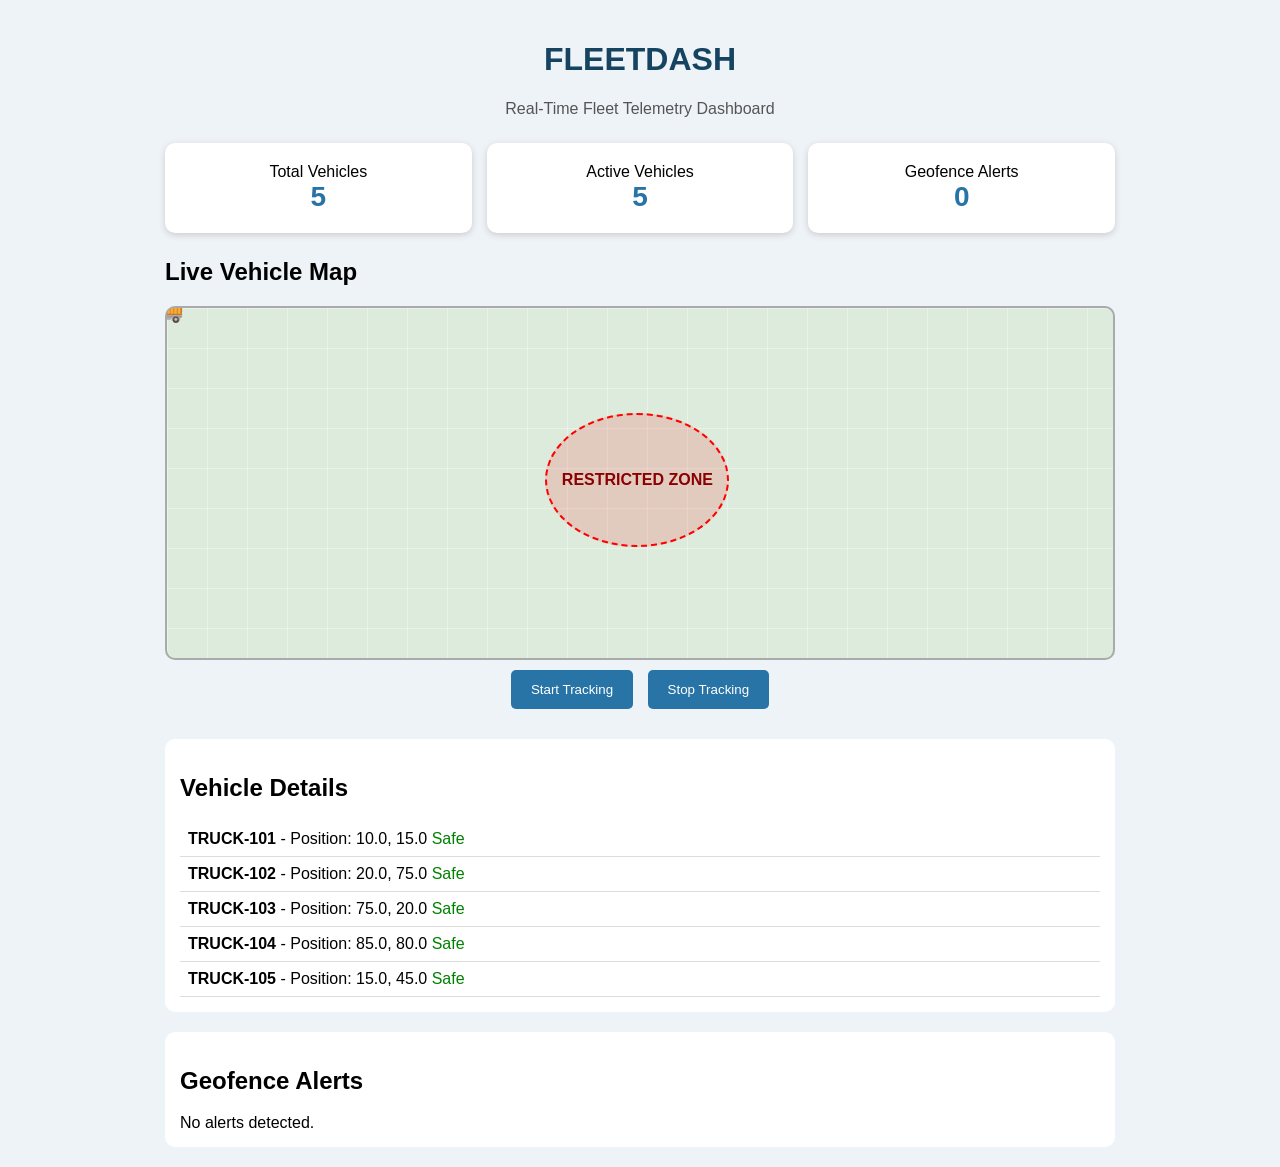
<file: index.html>
<!DOCTYPE html>
<html lang="en">
<head>
    <meta charset="UTF-8">
    <meta name="viewport" content="width=device-width, initial-scale=1.0">
    <title>FleetDash - Vehicle Tracking</title>
    <link rel="stylesheet" href="styles.css">
</head>
<body>

<div class="container">

    <h1>FLEETDASH</h1>

    <p class="subtitle">
        Real-Time Fleet Telemetry Dashboard
    </p>

    <!-- Dashboard statistics -->
    <div class="stats">
        <div class="card">
            <div>Total Vehicles</div>
            <div class="number" id="total">5</div>
        </div>

        <div class="card">
            <div>Active Vehicles</div>
            <div class="number" id="active">5</div>
        </div>

        <div class="card">
            <div>Geofence Alerts</div>
            <div class="number" id="alertCount">0</div>
        </div>
    </div>

    <!-- Map display -->
    <h2>Live Vehicle Map</h2>

    <div class="map" id="map">
        <div class="zone">
            RESTRICTED ZONE
        </div>
    </div>

    <div style="text-align:center;">
        <button onclick="startTracking()">
            Start Tracking
        </button>

        <button onclick="stopTracking()">
            Stop Tracking
        </button>
    </div>

    <!-- Vehicle details -->
    <div class="vehicle-list">
        <h2>Vehicle Details</h2>
        <div id="vehicleDetails"></div>
    </div>

    <!-- Alerts -->
    <div class="alerts">
        <h2>Geofence Alerts</h2>
        <div id="alerts">
            No alerts detected.
        </div>
    </div>

</div>

<script src="script.js"></script>
</body>
</html>
</file>
<file: styles.css>
body {
    font-family: Arial, sans-serif;
    background: #eef3f8;
    margin: 0;
    padding: 20px;
}

.container {
    max-width: 950px;
    margin: auto;
}

h1 {
    text-align: center;
    color: #154360;
}

.subtitle {
    text-align: center;
    color: #555;
}

.stats {
    display: flex;
    gap: 15px;
    margin: 25px 0;
}

.card {
    flex: 1;
    background: white;
    padding: 20px;
    text-align: center;
    border-radius: 10px;
    box-shadow: 0 2px 6px #ccc;
}

.number {
    font-size: 28px;
    font-weight: bold;
    color: #2874a6;
}

.map {
    height: 350px;
    background: #dcebdc;
    border: 2px solid #aaa;
    border-radius: 10px;
    position: relative;
    overflow: hidden;
    background-image:
        linear-gradient(#ffffff55 1px, transparent 1px),
        linear-gradient(90deg, #ffffff55 1px, transparent 1px);
    background-size: 40px 40px;
}

.zone {
    position: absolute;
    left: 40%;
    top: 30%;
    width: 180px;
    height: 130px;
    background: #ff000022;
    border: 2px dashed red;
    border-radius: 50%;
    display: flex;
    align-items: center;
    justify-content: center;
    color: darkred;
    font-weight: bold;
    pointer-events: none;
}

.vehicle {
    position: absolute;
    font-size: 25px;
    transform: translate(-50%, -50%);
    transition: left 0.2s linear, top 0.2s linear;
    z-index: 2;
}

button {
    background: #2874a6;
    color: white;
    border: none;
    padding: 12px 20px;
    border-radius: 5px;
    cursor: pointer;
    margin: 10px 5px;
}

button:hover {
    background: #154360;
}

.alerts {
    background: white;
    margin-top: 20px;
    padding: 15px;
    border-radius: 10px;
}

.alert {
    color: red;
    padding: 8px;
    border-bottom: 1px solid #ddd;
}

.vehicle-list {
    background: white;
    padding: 15px;
    margin-top: 20px;
    border-radius: 10px;
}

.vehicle-row {
    padding: 8px;
    border-bottom: 1px solid #ddd;
}

.safe {
    color: green;
}

.danger {
    color: red;
    font-weight: bold;
}

@media (max-width: 600px) {
    .stats {
        flex-direction: column;
    }
}
</file>
